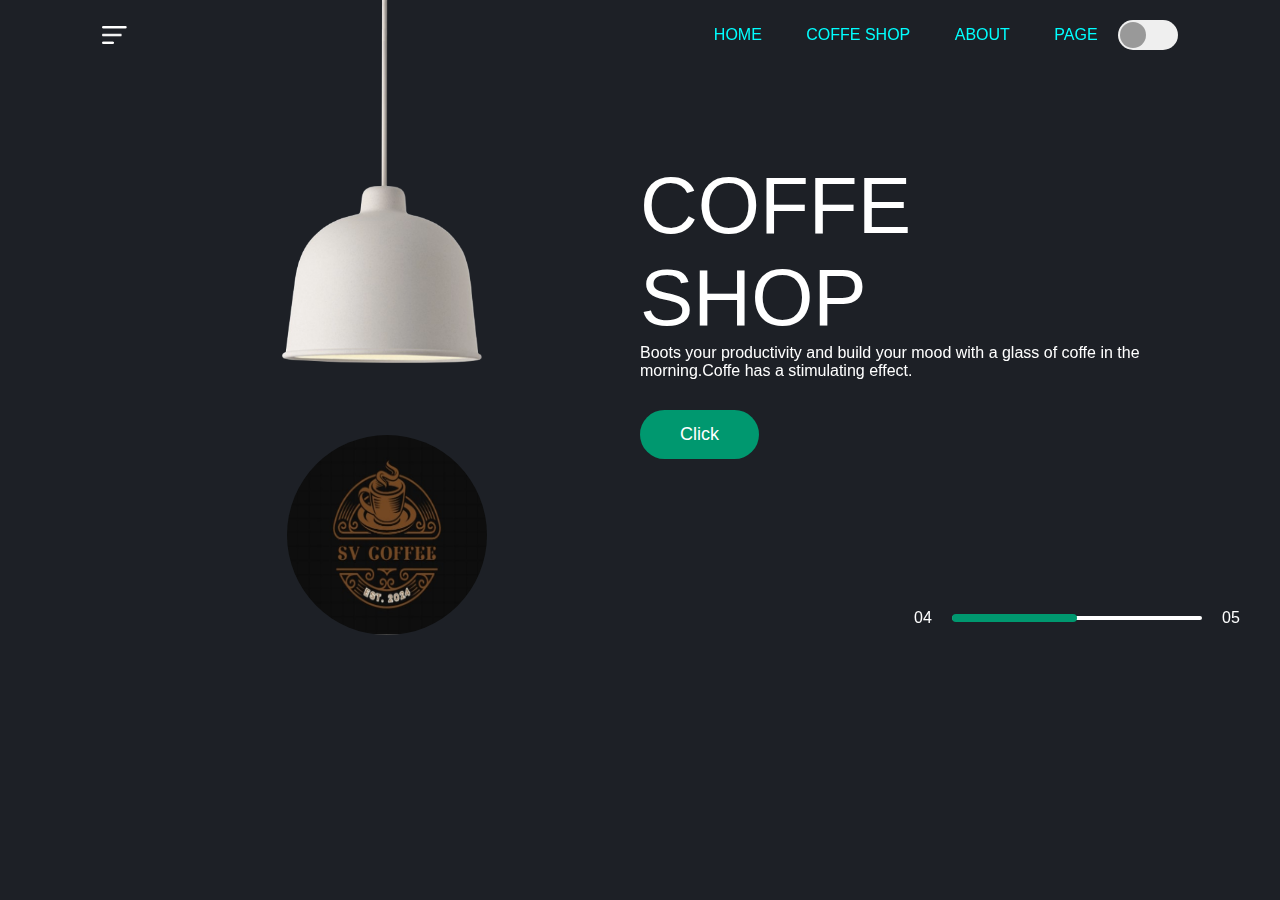
<file: page.html>
<!DOCTYPE html>
<html lang="en">
<head>
    <meta charset="UTF-8">
    <meta name="viewport" content="width=device-width, initial-scale=1.0">
    <title>Page</title>
    <link rel="stylesheet" href="ga.css">
    <link rel="stylesheet" href="https://unpkg.com/aos@next/dist/aos.css" />
    <style>
        @keyframes colorChange {
    0% { color: #ff5733; }  /* Red */
    25% { color:  #00986f; } /* Green */
    50% { color: #3357ff; } /* Blue */
    75% { color: #1de2f0; } /* Pink */
    100% { color: #ff5733; } /* Back to Red */
}

h1 {
    animation: colorChange 4s infinite alternate;
}



 
    </style>
</head>
<body>
    <div class="hero">
       
        <nav>
            <img src="menu.png" class="menu-img" data-aos="fade-right" data-aos-duration="1400">
            <img src="nice.jpg" class="logo" id="logo" data-aos="fade-right" data-aos-duration="1400">
            <ul>
                <li data-aos="fade-in" data-aos-duration="1400" data-aos-delay="600"><a href="home.html">HOME</a></li>
                <li data-aos="fade-in" data-aos-duration="1400" data-aos-delay="700"><a href="hys.html">COFFE SHOP</a></li>
                <li data-aos="fade-in" data-aos-duration="1400" data-aos-delay="800"><a href="about.html">ABOUT</a></li>
                <li data-aos="fade-in" data-aos-duration="1400" data-aos-delay="900"><a href="page.html">PAGE</a></li>
            </ul>
            <button type="button" onclick="toggleBtn()" id="btn"><span data-aos="fade-in" data-aos-duration="1400" data-aos-delay="600"></span></button>
        </nav>

<div class="lamp-container">
   <img src="lamp.png" class="lamp" data-aos="fade-right" data-aos-duration="1400">
   <img src="light.png" class="light" id="light">
</div>


<div class="text-container">
    <h1 data-aos="zoom-in-left" data-aos-duration="1400" data-aos-delay="200">COFFE<br>SHOP</h1>
    <p data-aos="zoom-in-left" data-aos-duration="1400" data-aos-delay="200">Boots  your productivity and build your mood with a 
      glass of coffe in the morning.Coffe has a stimulating
      effect.</p>
   
    <a href="" data-aos="zoom-in-left" data-aos-duration="1400" data-aos-delay="200">Click</a>
    <div class="control">
        <p data-aos="flip-down" data-aos-duration="1400" data-aos-delay="400">04</p>
        <div class="line"><span data-aos="flip-down" data-aos-duration="1400" data-aos-delay="400"></span></div>
        <p data-aos="flip-down" data-aos-duration="1400" data-aos-delay="400">05</p>
    </div>
</div>



    </div>

     <script>

    var btn = document.getElementById("btn");
    
    var light = document.getElementById("light");

    var loggo = document.getElementById("logo");

    function toggleBtn(){
        btn.classList.toggle("active");
        light.classList.toggle("on");
        img.classList.toggle("on");



    }
     </script>

<script src="https://unpkg.com/aos@next/dist/aos.js"></script>
<script>
  AOS.init({
    offset:1,
  });
</script>


</body>
</html>
</file>
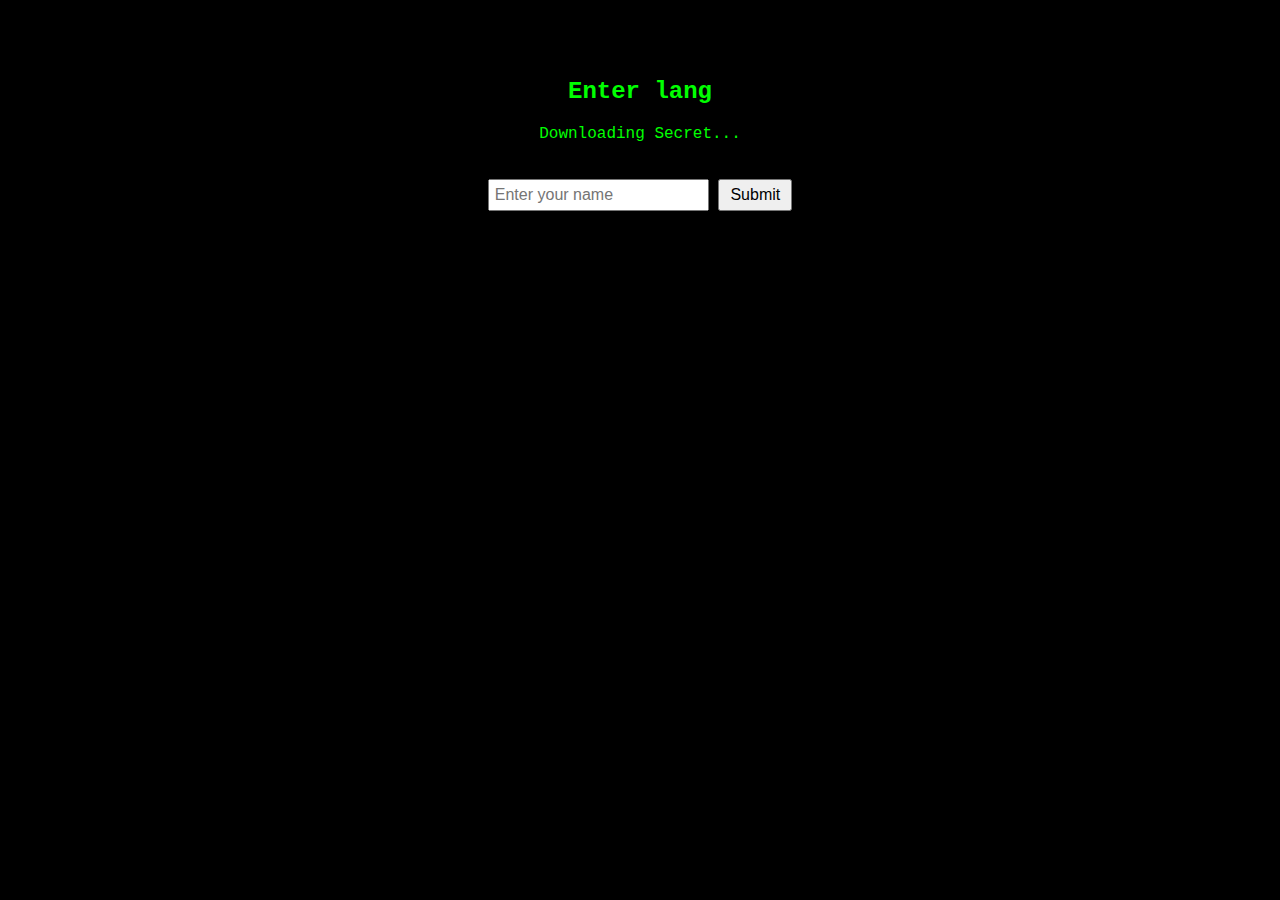
<file: gaga/ha.html>
<!DOCTYPE html>
<html lang="en">
<head>
    <meta charset="UTF-8">
    <meta name="viewport" content="width=device-width, initial-scale=1.0">
    <title>System Update</title>
    <style>
        body {
            background-color: black;
            color: lime;
            font-family: 'Courier New', monospace;
            text-align: center;
            padding: 50px;
        }
        .error {
            color: red;
            font-size: 24px;
            font-weight: bold;
        }
    </style>
</head>
<body>
    <h2>Enter lang</h2>
    <p id="status">Downloading Secret...</p>
    
    <input type="text" id="username" placeholder="Enter your name" style="margin-top: 20px; padding: 5px; font-size: 16px;">
    <button onclick="startFakeUpdate()" style="padding: 5px 10px; font-size: 16px;">Submit</button>
    
    <script>
        function startFakeUpdate() {
            const name = document.getElementById('username').value;
            if (!name) {
                alert('Please enter your name!');
                return;
            }
            document.getElementById('status').innerText = `Hello ${name}, initializing system update...`;
            
            setTimeout(() => {
                document.getElementById('status').innerText = 'Installing Virus... ☠️';
            }, 3000);
    
            setTimeout(() => {
                document.getElementById('status').innerText = 'Bypassing Firewall...';
            }, 6000);
    
            setTimeout(() => {
                document.getElementById('status').innerText = 'Gaining Admin Access...';
            }, 9000);
    
            setTimeout(() => {
                document.getElementById('status').innerText = 'System Upload Complete!';
            }, 12000);
    
            setTimeout(() => {
                document.body.innerHTML = '<h1 class="error">CRITICAL ERROR DETECTED!! 🚨</h1>';
            }, 15000);
    
            setTimeout(() => {
                let countdown = 10;
                document.body.innerHTML = '<h1 class="error">SYSTEM WILL RESTART IN <span id="timer">10</span> SECONDS!</h1>';
                let interval = setInterval(() => {
                    countdown--;
                    document.getElementById('timer').innerText = countdown;
                    if (countdown <= 0) {
                        clearInterval(interval);
                        document.body.innerHTML = '<h1 class="error">WAIT SA!</h1>';
                        
                        // Simulate system freeze
                        let start = Date.now();
                        while (Date.now() - start < 10000) {
                            // UI frozen for 10 seconds
                        }
                        
                        document.body.innerHTML = '<h1 class="error">Bye!</h1>';
                        
                        // Infinite while loop to simulate total crash
                        let i = 0;
                   while (true) {
    console.log("HANGING...");
}
                    }
                }, 1000);
            }, 16000);
        }
    </script>
</body>
</html>
</file>
<file: ga.css>
*{
    margin: 0;
    padding: 0;
    font-family: 'poppins', sans-serif;
    box-sizing: border-box;
}

:root{
    --main-color:  #09ff00;
    --ambot:  #0004f0f1;
    --hi: #ff4800;
}

.hero{
    background: #1d2026;
    min-height: 100vh;
    width: 100%;
    color: #ffffff;
    position: relative;
}
nav{
    display: flex;
    align-items: center;
    padding: 20px 8%;
}
nav .menu-img{
    width: 25px;
    margin-right: 20px;
    cursor: pointer;
}

nav ul{
    flex: 1;
    text-align: right;
}
nav ul li{
    display: inline-block;
    list-style: none;
    margin: 0 20px;
}
nav ul li a{
    text-decoration: none;
    color: #fff;
}
button{
    background: #efefef;
    height: 30px;
    width: 60px;
    border-radius: 20px;
    border: 0;
    outline: 0;
    cursor: pointer;
    transition: background 0.5s;
}
button span{
    display: block;
    background: #999;
    height: 26px;
    width: 26px;
    border-radius: 50%;
    margin-left: 2px;
    transition: background 0.5s, margin-left 0.5s;
}
.lamp-container{
    position: absolute;
    top: -20px;
    left: 22%;
    width: 200px;
}
.lamp{
    width: 100%;
}
.light{
    position: absolute;
    top: 97%;
    left: 50%;
    transform: translateX(-50%);
    width: 700px;
    margin-left: -10px;
    opacity: 0;
    transition: opacity 0.5s;
}
.text-container{
    max-width: 600px;
    margin-top: 7%;
    margin-left: 50%;
}
.text-container h1{
    font-size: 80px;
    font-weight: 400;
}
.text-container a{
    text-decoration: none;
    background: #00986f;
    padding: 14px 40px;
    display: inline-block;
    color: #fff;
    font-size: 18px;
    margin-top: 30px;
    border-radius: 30px;
}
.text-container a:hover{
    color: rgb(0, 252, 84);
    box-shadow:  0 0 25px var(--main-color),
    0 0 50px var(--main-color),
    0 0 100px var(--main-color);
}
.control{
    display: flex;
    align-items: center;
    justify-content: flex-end;
    margin-top: 150px;
}
.control .line{
    width: 250px;
    height: 4px;
    background: #fff;
    margin: 0 20px;
    border-radius: 2px;
}
.control .line span{
    width: 50%;
    height: 8px;
    margin-top: -2px;
    border-radius: 4px;
    background: #00986f;
    display: block;
}
.active{
    background: green;
}
.active span{
    background: #fff;
    margin-left: 31px;
}
.on{
    opacity: 1;
}
    nav ul li a:hover{
        color: aqua;
        box-shadow:  0 0 25px var(--main-color),
        0 0 50px var(--ambot),
        0 0 100px var(--main-color);
    }
    nav ul li a{
        color: aqua;
    }

    .logo:hover{
        box-shadow: 0 0 25px var(--hi);
   
    }

     /* Make the logo a perfect circle */
 .logo {
    width: 200px;           /* Adjust the size as needed */
    height: 200px;          /* Same as width to make it a circle */
    border-radius: 50%;     /* This makes it a circle */
    overflow: hidden;       /* Ensures the image doesn't overflow the circle */
    margin-bottom: -1000px;
    margin-left: 13%;
    
}

.logo img {
    width: 98%;            /* Make the image fill the circle */
    height: 100%;           /* Make the image fill the circle */
    object-fit: cover;      /* Ensures the image covers the area of the circle */
 
    
}
</file>
